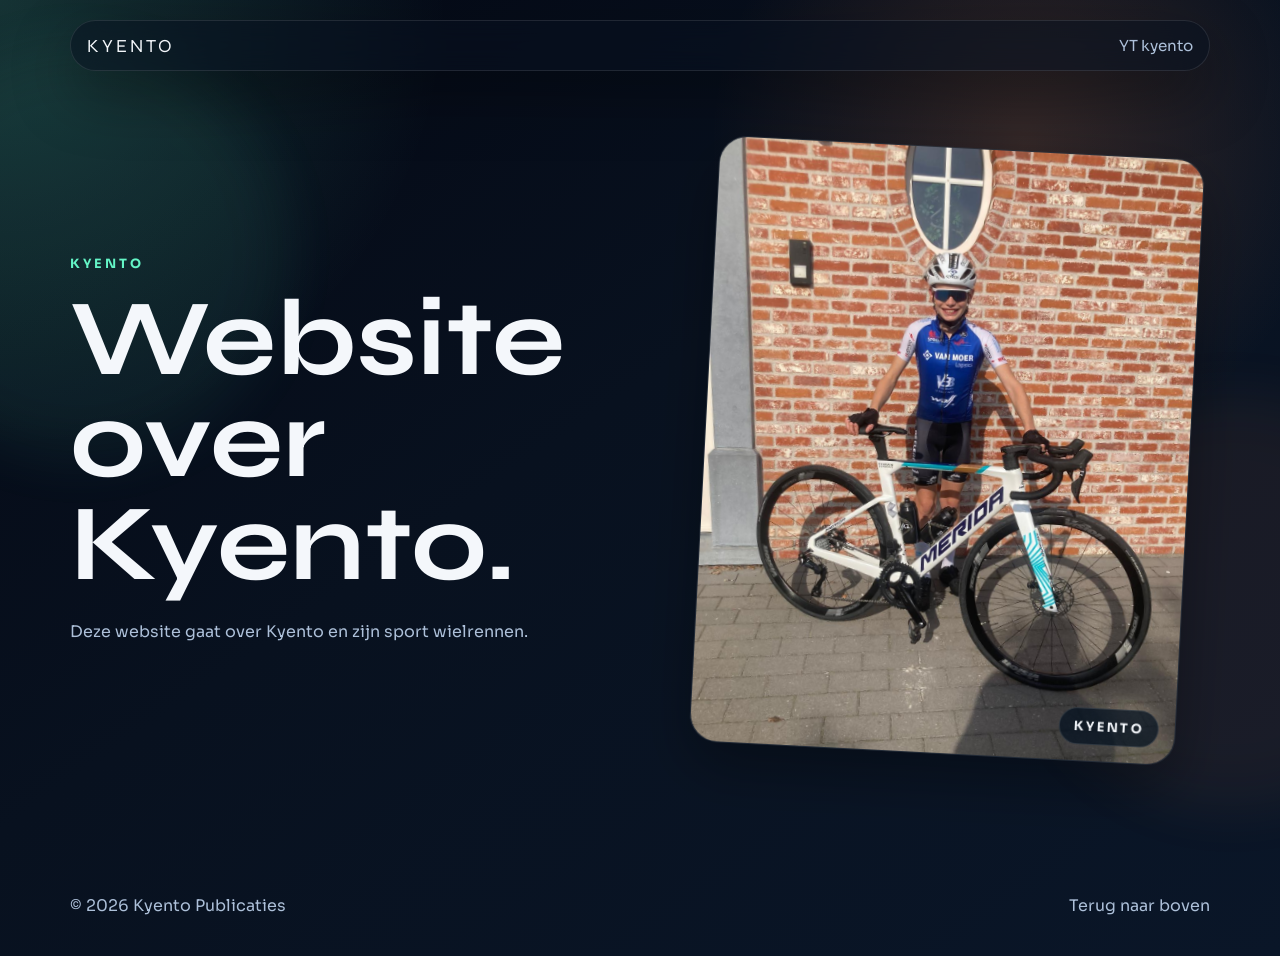
<file: index.html>
<!DOCTYPE html>
<html lang="nl">
<head>
    <meta charset="UTF-8">
    <meta name="viewport" content="width=device-width, initial-scale=1.0">
    <title>Kyento | Portfolio</title>
    <link rel="preconnect" href="https://fonts.googleapis.com">
    <link rel="preconnect" href="https://fonts.gstatic.com" crossorigin>
    <link href="https://fonts.googleapis.com/css2?family=Sora:wght@400;600;700;800&family=Syne:wght@700;800&display=swap" rel="stylesheet">
    <link rel="icon" type="image/png" sizes="512x512" href="icoon.png">
    <link rel="stylesheet" href="style.css">
</head>
<body class="home-page" id="top">
    <div class="page-orb orb-left"></div>
    <div class="page-orb orb-right"></div>

    <header class="hero-shell">
        <nav class="topbar">
            <a class="brand" href="index.html">Kyento</a>
            <div class="nav-links">
                <a href="yt-kyento.html">YT kyento</a>
            </div>
        </nav>

        <section class="hero-grid">
            <div class="hero-copy">
                <p class="eyebrow">Kyento</p>
                <h1>Website over Kyento.</h1>
                <p class="hero-text">
                    Deze website gaat over Kyento en zijn sport wielrennen.
                </p>
            </div>

            <div class="hero-photo-wrap">
                <div class="hero-photo-card">
                    <img src="kyento.jpg" alt="Portret van Kyento">
                    <div class="photo-badge">KYENTO</div>
                </div>
            </div>
        </section>
    </header>

    <main class="main-content"></main>

    <footer class="footer">
        <p>&copy; 2026 Kyento Publicaties</p>
        <a href="#top">Terug naar boven</a>
    </footer>
</body>
</html>
</file>
<file: style.css>
:root {
    --bg: #08111f;
    --bg-soft: #0f1c2e;
    --panel: rgba(10, 18, 31, 0.72);
    --panel-strong: rgba(13, 25, 43, 0.9);
    --text: #f4f7fb;
    --muted: #adc0d9;
    --line: rgba(255, 255, 255, 0.1);
    --accent: #64f5c6;
    --accent-strong: #ff8f4e;
    --shadow: 0 24px 60px rgba(0, 0, 0, 0.34);
}

* {
    box-sizing: border-box;
}

html {
    scroll-behavior: smooth;
}

body {
    margin: 0;
    min-height: 100vh;
    font-family: "Sora", "Segoe UI", sans-serif;
    color: var(--text);
    background:
        radial-gradient(circle at top left, rgba(100, 245, 198, 0.18), transparent 28%),
        radial-gradient(circle at 80% 15%, rgba(255, 143, 78, 0.18), transparent 24%),
        linear-gradient(145deg, #040814 0%, #08111f 45%, #0a1628 100%);
    overflow-x: hidden;
}

img,
video {
    display: block;
    width: 100%;
}

a {
    color: inherit;
    text-decoration: none;
}

.page-orb {
    position: fixed;
    z-index: -1;
    width: 26rem;
    height: 26rem;
    border-radius: 50%;
    filter: blur(30px);
    opacity: 0.3;
}

.orb-left {
    top: 5%;
    left: -8rem;
    background: rgba(100, 245, 198, 0.22);
}

.orb-right {
    right: -10rem;
    bottom: 10%;
    background: rgba(255, 143, 78, 0.22);
}

.hero-shell,
.main-content,
.footer,
.subpage-hero,
.videos-page main.section {
    width: min(1140px, calc(100% - 2rem));
    margin: 0 auto;
}

.hero-shell,
.subpage-hero {
    padding: 1.25rem 0 2rem;
}

.topbar {
    display: flex;
    align-items: center;
    justify-content: space-between;
    gap: 1rem;
    padding: 0.85rem 1rem;
    background: rgba(8, 17, 31, 0.55);
    border: 1px solid var(--line);
    border-radius: 999px;
    backdrop-filter: blur(18px);
    box-shadow: var(--shadow);
}

.brand {
    font-family: "Syne", "Sora", sans-serif;
    font-size: 1.15rem;
    letter-spacing: 0.16em;
    text-transform: uppercase;
}

.nav-links {
    display: flex;
    flex-wrap: wrap;
    justify-content: flex-end;
    gap: 1rem;
}

.nav-links a {
    color: var(--muted);
    font-size: 0.95rem;
    transition: color 0.25s ease, transform 0.25s ease;
}

.nav-links a:hover,
.nav-links a:focus-visible {
    color: var(--text);
    transform: translateY(-2px);
}

.hero-grid {
    display: grid;
    grid-template-columns: 1.05fr 0.95fr;
    gap: 2rem;
    align-items: center;
    padding: 3.5rem 0 1.5rem;
}

.eyebrow,
.section-label,
.mini-label {
    margin: 0 0 1rem;
    color: var(--accent);
    font-size: 0.8rem;
    font-weight: 700;
    letter-spacing: 0.24em;
    text-transform: uppercase;
}

.hero-copy h1,
.subpage-copy h1,
.statement-panel h2,
.contact-copy h2,
.feature-card h3 {
    margin: 0;
    font-family: "Syne", "Sora", sans-serif;
    line-height: 0.95;
}

.hero-copy h1,
.subpage-copy h1 {
    max-width: 10ch;
    font-size: clamp(3.5rem, 9vw, 6.75rem);
}

.hero-text,
.statement-panel p,
.feature-card p,
.contact-copy p,
.video-card p {
    color: var(--muted);
    line-height: 1.75;
    font-size: 1rem;
}

.hero-text {
    max-width: 34rem;
    margin: 1.4rem 0 0;
}

.hero-actions {
    display: flex;
    flex-wrap: wrap;
    gap: 1rem;
    margin: 2rem 0 1.6rem;
}

.button {
    display: inline-flex;
    align-items: center;
    justify-content: center;
    min-height: 3.4rem;
    padding: 0.9rem 1.35rem;
    border-radius: 999px;
    border: 1px solid transparent;
    font-weight: 700;
    transition: transform 0.25s ease, box-shadow 0.25s ease, border-color 0.25s ease;
}

.button:hover,
.button:focus-visible {
    transform: translateY(-2px);
}

.button.primary {
    color: #04111f;
    background: linear-gradient(135deg, var(--accent) 0%, #c8ffea 100%);
    box-shadow: 0 16px 30px rgba(100, 245, 198, 0.18);
}

.button.secondary {
    border-color: rgba(255, 255, 255, 0.18);
    background: rgba(255, 255, 255, 0.03);
    color: var(--text);
}

.hero-stats {
    display: flex;
    flex-wrap: wrap;
    gap: 0.9rem;
}

.stat-chip {
    min-width: 10rem;
    padding: 1rem 1.1rem;
    border: 1px solid var(--line);
    border-radius: 1.25rem;
    background: rgba(255, 255, 255, 0.03);
    backdrop-filter: blur(12px);
}

.stat-number {
    display: block;
    margin-bottom: 0.2rem;
    color: var(--accent-strong);
    font-size: 1.25rem;
    font-weight: 800;
}

.stat-label {
    color: var(--muted);
    font-size: 0.95rem;
}

.hero-photo-wrap {
    position: relative;
    padding: 1.25rem;
}

.hero-photo-card,
.panel,
.video-frame {
    overflow: hidden;
    border: 1px solid var(--line);
    border-radius: 1.75rem;
    background: var(--panel);
    box-shadow: var(--shadow);
    backdrop-filter: blur(18px);
}

.hero-photo-card {
    position: relative;
    transform: rotate(3deg);
}

.hero-photo-card img {
    aspect-ratio: 4 / 5;
    object-fit: cover;
}

.photo-badge {
    position: absolute;
    right: 1rem;
    bottom: 1rem;
    padding: 0.6rem 0.9rem;
    border-radius: 999px;
    background: rgba(4, 17, 31, 0.74);
    border: 1px solid rgba(255, 255, 255, 0.12);
    font-size: 0.8rem;
    font-weight: 700;
    letter-spacing: 0.18em;
}

.floating-note {
    position: absolute;
    padding: 0.85rem 1rem;
    border-radius: 1rem;
    background: var(--panel-strong);
    border: 1px solid var(--line);
    box-shadow: var(--shadow);
    font-weight: 700;
}

.note-top {
    top: 7%;
    left: -2%;
}

.note-bottom {
    right: 0;
    bottom: 7%;
}

.main-content {
    padding-bottom: 4rem;
}

.section {
    margin-top: 1.6rem;
}

.intro-band,
.portfolio-grid {
    display: grid;
    gap: 1.35rem;
}

.intro-band {
    grid-template-columns: 1.1fr 0.9fr;
}

.portfolio-grid {
    grid-template-columns: repeat(12, 1fr);
}

.panel {
    padding: 1.6rem;
}

.statement-panel,
.quote-panel,
.contact-strip,
.video-card {
    min-height: 100%;
}

.statement-panel h2,
.contact-copy h2 {
    font-size: clamp(2rem, 4vw, 3.4rem);
}

.statement-panel p:last-child,
.contact-copy p {
    margin-bottom: 0;
}

.big-quote {
    margin: 0;
    font-family: "Syne", "Sora", sans-serif;
    font-size: clamp(1.8rem, 4vw, 3rem);
    line-height: 1.05;
}

.feature-card {
    min-height: 17rem;
}

.feature-card h3 {
    font-size: 2rem;
    margin-bottom: 1rem;
}

.accent-card {
    background:
        linear-gradient(155deg, rgba(100, 245, 198, 0.16), rgba(255, 143, 78, 0.08)),
        var(--panel-strong);
}

.feature-card:nth-child(1) {
    grid-column: span 5;
}

.image-card {
    grid-column: span 3;
    padding: 0;
}

.image-card img {
    height: 100%;
    object-fit: cover;
}

.feature-card:nth-child(3) {
    grid-column: span 4;
}

.wide-card {
    grid-column: 1 / -1;
}

.contact-strip {
    display: flex;
    align-items: center;
    justify-content: space-between;
    gap: 1.5rem;
    padding: 1.8rem;
    border: 1px solid var(--line);
    border-radius: 1.75rem;
    background:
        linear-gradient(140deg, rgba(255, 143, 78, 0.12), rgba(100, 245, 198, 0.08)),
        var(--panel);
    box-shadow: var(--shadow);
}

.footer {
    display: flex;
    align-items: center;
    justify-content: space-between;
    gap: 1rem;
    padding: 0 0 2.5rem;
    color: var(--muted);
}

.footer p {
    margin: 0;
}

.subpage-copy {
    max-width: 44rem;
    padding: 3.5rem 0 0.5rem;
}

.video-grid {
    display: grid;
    grid-template-columns: repeat(3, minmax(0, 1fr));
    gap: 1.25rem;
    padding-bottom: 3rem;
}

.featured-video {
    grid-column: span 2;
}

.video-frame {
    padding: 0;
    margin-bottom: 1rem;
    background: #02070d;
}

.video-frame video {
    aspect-ratio: 16 / 9;
    object-fit: cover;
}

@media (max-width: 900px) {
    .topbar,
    .contact-strip,
    .footer,
    .hero-grid,
    .intro-band {
        grid-template-columns: 1fr;
        flex-direction: column;
        align-items: flex-start;
    }

    .hero-grid,
    .intro-band,
    .video-grid {
        grid-template-columns: 1fr;
    }

    .portfolio-grid {
        grid-template-columns: 1fr;
    }

    .feature-card:nth-child(1),
    .image-card,
    .feature-card:nth-child(3),
    .wide-card,
    .featured-video {
        grid-column: auto;
    }

    .nav-links {
        justify-content: flex-start;
    }

    .hero-photo-card {
        transform: rotate(0deg);
    }

    .floating-note {
        position: static;
        margin-top: 1rem;
    }

    .hero-copy h1,
    .subpage-copy h1 {
        max-width: 100%;
    }
}

@media (max-width: 640px) {
    .hero-shell,
    .main-content,
    .footer,
    .subpage-hero,
    .videos-page main.section {
        width: min(100% - 1.2rem, 1140px);
    }

    .topbar,
    .panel,
    .contact-strip {
        border-radius: 1.35rem;
    }

    .hero-grid {
        padding-top: 2.4rem;
    }

    .hero-copy h1,
    .subpage-copy h1 {
        font-size: clamp(2.8rem, 15vw, 4.25rem);
    }
}

.yt-page {
    background: #0f0f0f;
    color: #f1f1f1;
    font-family: "Inter", "Segoe UI", sans-serif;
}

.yt-header,
.yt-main {
    width: min(1280px, calc(100% - 2rem));
    margin: 0 auto;
}

.yt-header {
    padding: 1rem 0 1.5rem;
}

.yt-topbar {
    display: flex;
    align-items: center;
    justify-content: space-between;
    gap: 1rem;
    padding: 0.9rem 1.1rem;
    border-bottom: 1px solid #2a2a2a;
}

.yt-brand {
    display: inline-flex;
    align-items: center;
    gap: 0.55rem;
    font-size: 1.1rem;
    font-weight: 800;
    letter-spacing: -0.03em;
}

.yt-brand-image {
    width: 1.6rem;
    height: 1.6rem;
    border-radius: 0.35rem;
    object-fit: cover;
    flex: 0 0 auto;
}

.yt-back {
    color: #aaa;
    font-size: 0.95rem;
}

.yt-channel {
    padding-top: 1rem;
}

.yt-banner {
    overflow: hidden;
    border-radius: 1.25rem;
    background: #1a1a1a;
}

.yt-banner img {
    aspect-ratio: 16 / 5;
    object-fit: cover;
}

.yt-channel-meta {
    display: flex;
    align-items: center;
    gap: 1rem;
    padding: 1rem 0 0;
}

.yt-avatar {
    width: 4.4rem;
    height: 4.4rem;
    border-radius: 50%;
    object-fit: cover;
}

.yt-name {
    margin: 0;
    font-size: 1.4rem;
    font-weight: 700;
}

.yt-sub {
    margin: 0.2rem 0 0;
    color: #aaa;
}

.yt-main {
    padding-bottom: 2.5rem;
}

.yt-shorts-section {
    display: grid;
    gap: 1rem;
    margin-bottom: 1.5rem;
}

.yt-section-head {
    display: flex;
    align-items: baseline;
    justify-content: space-between;
    gap: 1rem;
}

.yt-section-label {
    margin: 0;
    color: #ff4d4d;
    font-size: 0.8rem;
    font-weight: 800;
    letter-spacing: 0.18em;
    text-transform: uppercase;
}

.yt-section-head h2 {
    margin: 0;
    font-size: 1.1rem;
    font-weight: 700;
}

.yt-video-card {
    background: #181818;
    border-radius: 1rem;
    overflow: hidden;
}

.yt-player video,
.yt-thumb video {
    aspect-ratio: 16 / 9;
    object-fit: cover;
}

.yt-short-card {
    display: grid;
    grid-template-columns: minmax(0, 340px) 1fr;
    gap: 1rem;
    align-items: start;
}

.yt-short-thumb {
    aspect-ratio: 9 / 16;
}

.yt-short-thumb video {
    height: 100%;
    aspect-ratio: 9 / 16;
}

.yt-placeholder {
    position: relative;
    overflow: hidden;
    aspect-ratio: 16 / 9;
    border-radius: 0.75rem;
    background: #202020;
}

.yt-placeholder img {
    height: 100%;
    object-fit: cover;
    opacity: 0.58;
}

.yt-placeholder::after {
    content: "Binnenkort";
    position: absolute;
    left: 0.8rem;
    bottom: 0.8rem;
    padding: 0.35rem 0.55rem;
    border-radius: 0.35rem;
    background: rgba(0, 0, 0, 0.72);
    color: #fff;
    font-size: 0.8rem;
    font-weight: 700;
}

.yt-video-card h2 {
    margin: 0;
    font-family: "Inter", "Segoe UI", sans-serif;
    line-height: 1.1;
}

.yt-video-card p {
    color: #aaa;
    line-height: 1.6;
}

.yt-grid {
    display: grid;
    grid-template-columns: repeat(3, minmax(0, 1fr));
    gap: 1rem;
    margin-top: 1.5rem;
}

.yt-video-card {
    padding: 0.75rem;
}

.yt-video-card h2 {
    margin: 0.9rem 0 0.35rem;
    font-size: 1rem;
}

@media (max-width: 900px) {
    .yt-player-card,
    .yt-grid {
        grid-template-columns: 1fr;
    }

    .yt-short-card {
        grid-template-columns: 1fr;
    }

    .yt-channel-meta {
        flex-wrap: wrap;
    }
}
</file>
